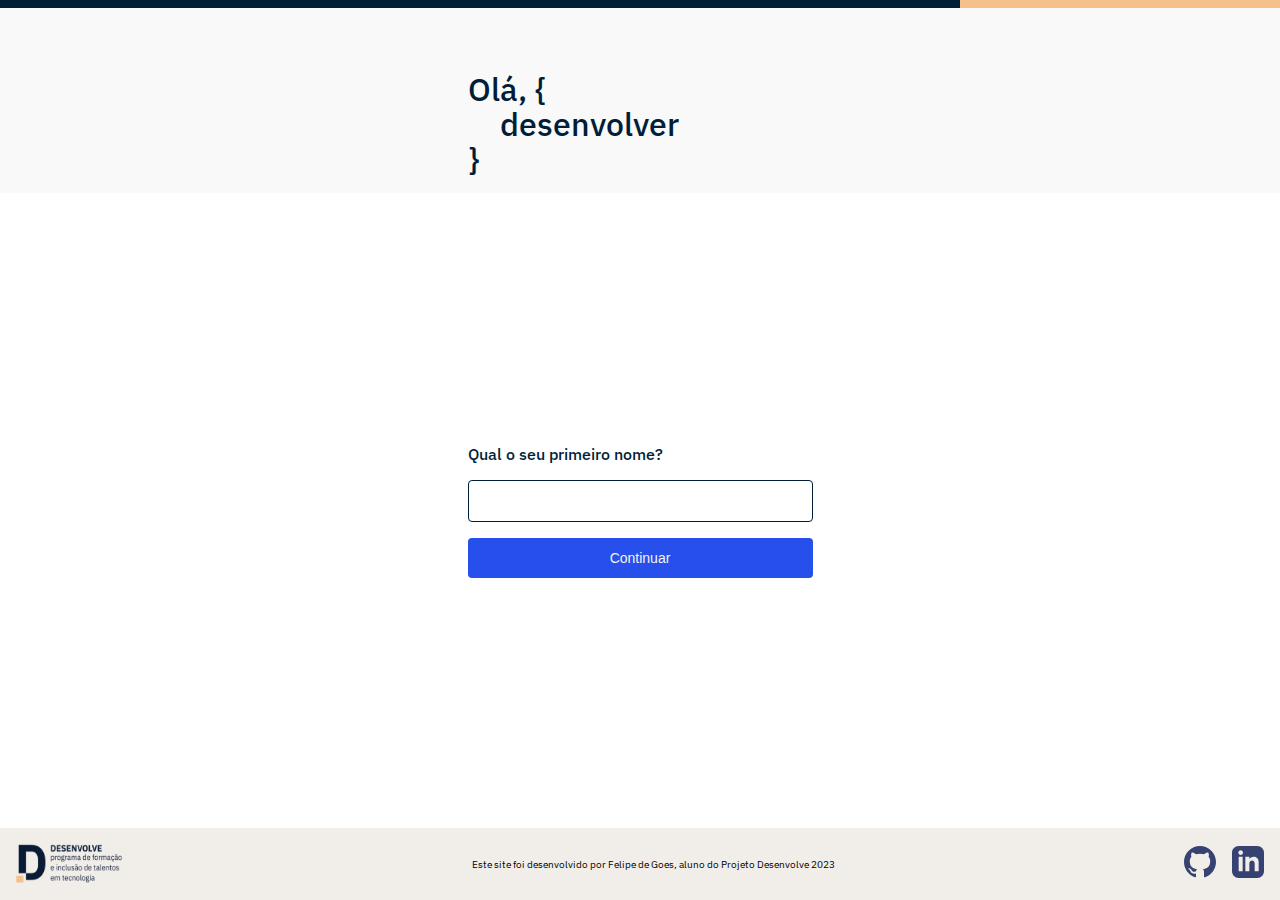
<file: index.html>
<!DOCTYPE html>
<html lang="pt-br">
<head>
    <meta charset="UTF-8">
    <meta http-equiv="X-UA-Compatible" content="IE=edge">
    <meta name="viewport" content="width=device-width, initial-scale=1.0">
    <link rel="stylesheet" href="style.css">
    <link rel="stylesheet" href="text.css">
    <link rel="stylesheet" href="main.css">
    <link rel="stylesheet" href="header.css">
    <link rel="stylesheet" href="footer.css">   
    <link rel="preconnect" href="https://fonts.googleapis.com">
    <link rel="preconnect" href="https://fonts.gstatic.com" crossorigin>
    <link rel="stylesheet" href="https://fonts.googleapis.com/css2?family=IBM+Plex+Sans:wght@400;500&display=swap">
    <link rel="stylesheet" href="https://cdnjs.cloudflare.com/ajax/libs/animate.css/4.1.1/animate.min.css"
  />
    <title>Projeto Desenvolve 2013 [turma 13]</title>
</head>
<body>
    <header>
        <div class="topo">
            <div id="topo-azul"></div>
            <div id="topo-dourado"></div>
        </div>
        <section class="icons-top">
            <div id="icons-top">
                <!-- <a href="/index.html"><img src="icons/icon-exit.svg" alt="sair"></a> -->
            </div>
        </section>
        <section class="titulo">
            <div id="titulo">
                <h1>Olá, {<br>&emsp;desenvolver<br>}</h1>
            </div>
        </section>
    </header>

    <main>
        <section class="container">
            <form>
                <label for="inputNome"><h3>Qual o seu primeiro nome?</h3></label>
                <input type="text" id="inputNome" name="nome" required>
                <button type="submit" id="botaoContinuar">Continuar</button>
            </form>
        </section>

    </main>
    <footer>
        <section class="footer">
            <div id="rodape-texto">
                <img id="logo-rodape" src="imgs/desenvolve_logo_oficial.png">
            </div>
            <h6 id="texto-rodape">Este site foi desenvolvido por Felipe de Goes, aluno do Projeto Desenvolve 2023</h6>
            <div id="rodape-icons">
                <a href="https://github.com/lyppedegoes/desenvolve-turma13" target="_blank" rel="noopener noreferrer"><img src="icons/icon-github.svg"></a>
                <a href="https://www.linkedin.com/in/felipedegoes/" target="_blank" rel="noopener noreferrer"><img src="icons/icon-linkedin.svg"></a>
            </div>
        </section>
    </footer>
    <script src="script.js"></script>
</body>
</html>
</file>
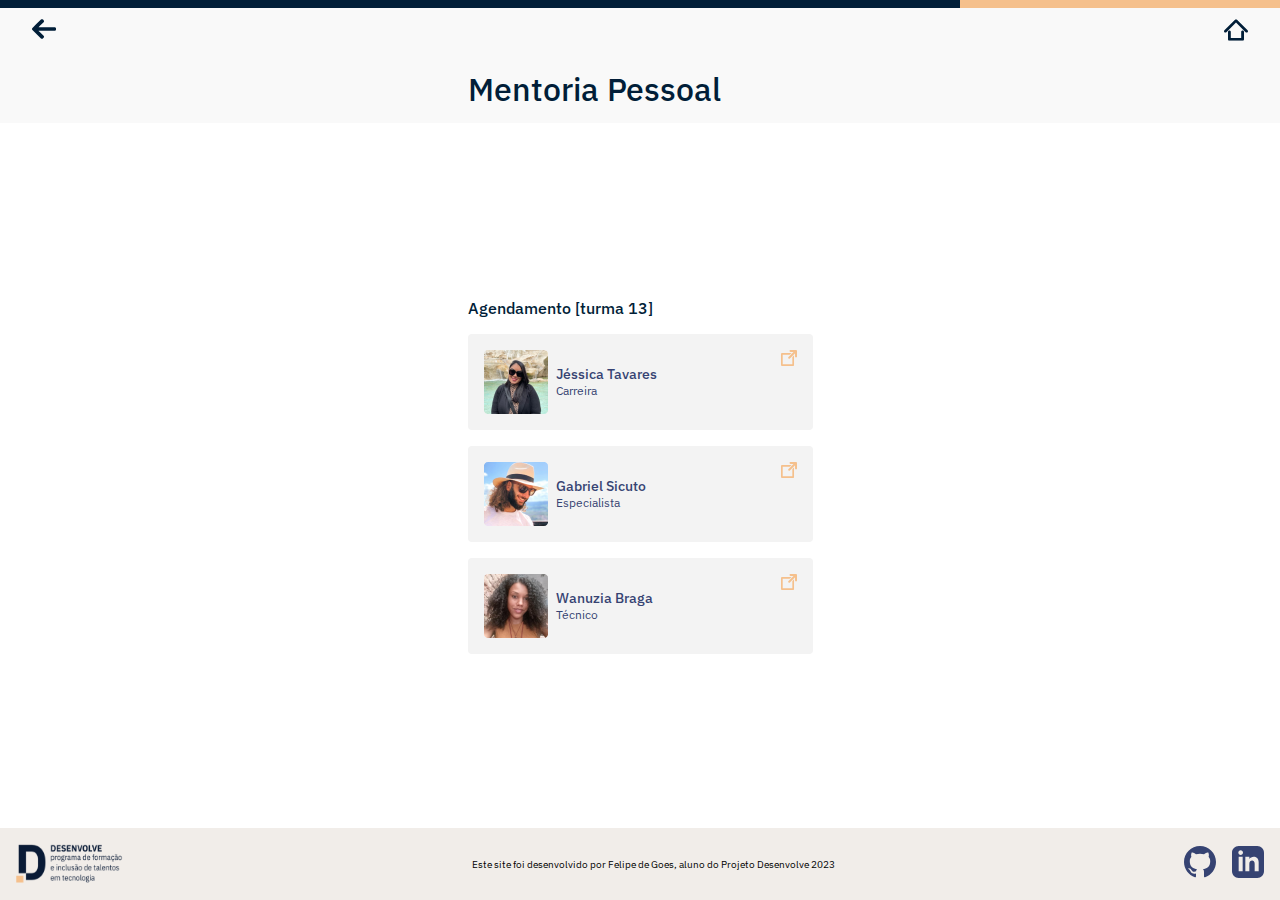
<file: agenda.html>
<!DOCTYPE html>
<html lang="pt-br">
<head>
    <meta charset="UTF-8">
    <meta http-equiv="X-UA-Compatible" content="IE=edge">
    <meta name="viewport" content="width=device-width, initial-scale=1.0">
    <link rel="stylesheet" href="style.css">
    <link rel="stylesheet" href="text.css">
    <link rel="stylesheet" href="main.css">
    <link rel="stylesheet" href="header.css">
    <link rel="stylesheet" href="footer.css">   
    <link rel="preconnect" href="https://fonts.googleapis.com">
    <link rel="preconnect" href="https://fonts.gstatic.com" crossorigin>
    <link rel="stylesheet" href="https://fonts.googleapis.com/css2?family=IBM+Plex+Sans:wght@400;500&display=swap">
    <link rel="stylesheet" href="https://cdnjs.cloudflare.com/ajax/libs/animate.css/4.1.1/animate.min.css"
  />
    <title>Projeto Desenvolve 2013 [turma 13]</title>
</head>
<body>
    <header>
        <div class="topo">
            <div id="topo-azul"></div>
            <div id="topo-dourado"></div>
        </div>
        <section class="icons-top">
            <div id="icons-top">
                <a href="principal.html"><img src="icons/icon-back.svg" alt="home"></a>
                <a href="principal.html"><img src="icons/icon-home.svg" alt="home"></a>
            </div>
        </section>
        <section class="titulo">
            <div id="titulo">
                <h1>Mentoria Pessoal</h1>
            </div>
        </section>
    </header>
    
    <main>
        <section class="container">
            <h3>Agendamento [turma 13]</h3>
            <div class="link">
                <a id="link-agenda" href="https://calendar.app.google/oYtcxPWrkSmEi8AL6" target="_blank" rel="noopener noreferrer">
                    <div id="agenda">
                        <img src="imgs/mentor-jessica.png" alt="Jessica Tavares">
                        <div>
                            <h4>Jéssica Tavares</h4>
                            <h5>Carreira</h5>
                        </div>
                    </div>
                    <img src="icons/icon-external.svg">
                </a>
                <a id="link-agenda" href="https://calendar.app.google/VpwdmPe7bNSHDgQg8" target="_blank" rel="noopener noreferrer">
                    <div id="agenda">
                        <img src="imgs/mentor-sicuto.png" alt="Gabriel Sicuto">
                        <div>
                            <h4>Gabriel Sicuto</h4>
                            <h5>Especialista</h5>
                        </div>
                    </div>
                    <img src="icons/icon-external.svg">
                </a>
                <a id="link-agenda" href="https://calendar.app.google/4AfqysCPFuAYGEcL7" target="_blank" rel="noopener noreferrer">
                    <div id="agenda">
                        <img src="imgs/mentor-wanuzia.png" alt="Wanuzia Braga">
                        <div>
                            <h4>Wanuzia Braga</h4>
                            <h5>Técnico</h5>
                        </div>
                    </div>
                    <img src="icons/icon-external.svg">
                </a>
            </div>
        </section>
    </main>
    <footer>
        <section class="footer">
            <div id="rodape-texto">
                <img id="logo-rodape" src="imgs/desenvolve_logo_oficial.png">
            </div>
            <h6 id="texto-rodape">Este site foi desenvolvido por Felipe de Goes, aluno do Projeto Desenvolve 2023</h6>
            <div id="rodape-icons">
                <a href="https://github.com/lyppedegoes/desenvolve-turma13" target="_blank" rel="noopener noreferrer"><img src="icons/icon-github.svg"></a>
                <a href="https://www.linkedin.com/in/felipedegoes/" target="_blank" rel="noopener noreferrer"><img src="icons/icon-linkedin.svg"></a>
            </div>
        </section>
    </footer>
    <script src="script.js"></script>
</body>
</html>
</file>
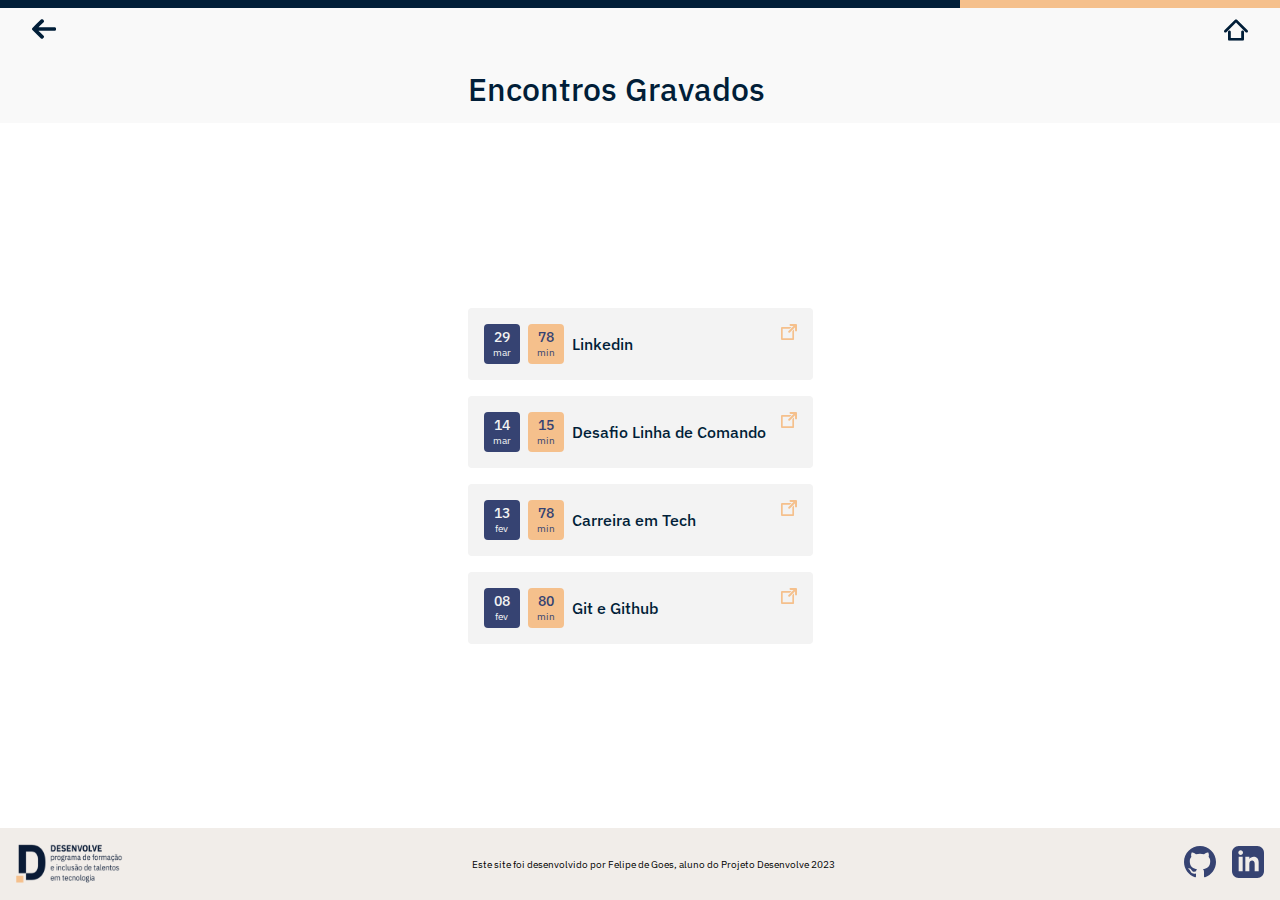
<file: videos.html>
<!DOCTYPE html>
<html lang="pt-br">
<head>
    <meta charset="UTF-8">
    <meta http-equiv="X-UA-Compatible" content="IE=edge">
    <meta name="viewport" content="width=device-width, initial-scale=1.0">
    <link rel="stylesheet" href="style.css">
    <link rel="stylesheet" href="text.css">
    <link rel="stylesheet" href="main.css">
    <link rel="stylesheet" href="header.css">
    <link rel="stylesheet" href="footer.css">   
    <link rel="preconnect" href="https://fonts.googleapis.com">
    <link rel="preconnect" href="https://fonts.gstatic.com" crossorigin>
    <link rel="stylesheet" href="https://fonts.googleapis.com/css2?family=IBM+Plex+Sans:wght@400;500&display=swap">
    <link rel="stylesheet" href="https://cdnjs.cloudflare.com/ajax/libs/animate.css/4.1.1/animate.min.css"
  />
    <title>Projeto Desenvolve 2013 [turma 13]</title>
</head>
<body>
    <header>
        <div class="topo">
            <div id="topo-azul"></div>
            <div id="topo-dourado"></div>
        </div>
        <section class="icons-top">
            <div id="icons-top">
                <a href="principal.html"><img src="icons/icon-back.svg" alt="home"></a>
                <a href="principal.html"><img src="icons/icon-home.svg" alt="home"></a>
            </div>
        </section>
        <section class="titulo">
            <div id="titulo">
                <h1>Encontros Gravados</h1>
            </div>
        </section>
    </header>
    
    <main>
        <section class="container">
            <div class="link">
                <a id="link-agenda" href="https://drive.google.com/file/d/1L2hOfeffUtUf3237pX_wkIqpjUi_arWJ/view?usp=sharing" target="_blank" rel="noopener noreferrer">
                    <div id="agenda">
                        <div id="data">
                            <h4>29</h4>
                            <h6>mar</h6>
                        </div>
                        <div id="minutos">
                            <h4>78</h4>
                            <h6>min</h6>
                        </div>
                        <h3>Linkedin</h3>
                    </div>
                    <img src="icons/icon-external.svg">
                </a>
                <a id="link-agenda" href="https://drive.google.com/file/d/1E-jS109dvouqFhMMFzrNQSNDhhcRxoXR/view" target="_blank" rel="noopener noreferrer">
                    <div id="agenda">
                        <div id="data">
                            <h4>14</h4>
                            <h6>mar</h6>
                        </div>
                        <div id="minutos">
                            <h4>15</h4>
                            <h6>min</h6>
                        </div>
                        <h3>Desafio Linha de Comando</h3>
                    </div>
                    <img src="icons/icon-external.svg">
                </a>
                <a id="link-agenda" href="https://drive.google.com/file/d/1w3p7Ya_WhWeThJjdJdVhsw2Di1dDIv5l/view" target="_blank" rel="noopener noreferrer">
                    <div id="agenda">
                        <div id="data">
                            <h4>13</h4>
                            <h6>fev</h6>
                        </div>
                        <div id="minutos">
                            <h4>78</h4>
                            <h6>min</h6>
                        </div>
                        <h3>Carreira em Tech</h3>
                    </div>
                    <img src="icons/icon-external.svg">
                </a>
                <a id="link-agenda" href="https://drive.google.com/file/d/1b3Lsug176_wJqNPAWGriP8FLa_Cp0BAv/view" target="_blank" rel="noopener noreferrer">
                    <div id="agenda">
                        <div id="data">
                            <h4>08</h4>
                            <h6>fev</h6>
                        </div>
                        <div id="minutos">
                            <h4>80</h4>
                            <h6>min</h6>
                        </div>
                        <h3>Git e Github</h3>
                    </div>
                    <img src="icons/icon-external.svg">
                </a>
            </div>
        </section>
    </main>
    <footer>
        <section class="footer">
            <div id="rodape-texto">
                <img id="logo-rodape" src="imgs/desenvolve_logo_oficial.png">
            </div>
            <h6 id="texto-rodape">Este site foi desenvolvido por Felipe de Goes, aluno do Projeto Desenvolve 2023</h6>
            <div id="rodape-icons">
                <a href="https://github.com/lyppedegoes/desenvolve-turma13" target="_blank" rel="noopener noreferrer"><img src="icons/icon-github.svg"></a>
                <a href="https://www.linkedin.com/in/felipedegoes/" target="_blank" rel="noopener noreferrer"><img src="icons/icon-linkedin.svg"></a>
            </div>
        </section>
    </footer>
    <script src="script.js"></script>
</body>
</html>
</file>
<file: style.css>
#input-azul {
    display: flex;
    min-width: 350px;
    height: 48px;

    border: 1px solid #011E38;
    border-radius: 4px;
}

#botao-principal {
    width: 100%;
    height: 40px;

    background: #264FEC;
    border-radius: 4px;
    border: 0;

    color: #FFFFFF;
}
</file>
<file: text.css>
h1 {
    font-family: 'IBM Plex Sans';
    font-style: normal;
    font-weight: 500;
    font-size: 32px;
    line-height: 35px;
    margin: 0;
    color: #011E38;
}

h2 {
    font-family: 'IBM Plex Sans';
    font-style: normal;
    font-weight: 500;
    font-size: 24px;
    line-height: 32px;
    margin: 0;
}

h3 {
    font-family: 'IBM Plex Sans';
    font-style: normal;
    font-weight: 500;
    font-size: 16px;
    margin: 0;
    color: #011E38;
}

h4 {
    font-family: 'IBM Plex Sans';
    font-style: normal;
    font-weight: 500;
    font-size: 14px;
    margin: 0;
}

h5 {
    font-family: 'IBM Plex Sans';
    font-style: normal;
    font-weight: 400;
    font-size: 12px;
    margin: 0;
}

h6 {
    font-family: 'IBM Plex Sans';
font-style: normal;
font-weight: 400;
font-size: 10px;
margin: 0;
}
</file>
<file: main.css>
body {
    display: flex;
    flex-direction: column;
    justify-content: space-between;
    align-items:center;
    margin: 0;
    height: 100vh;
}

main {
    display: flex;
    flex-direction: column;
    justify-content: center;
    padding: 16px;
    gap: 24px;
    min-width: 345px;
    max-width: 400px;
}

button {
    background-color: #264FEC;
    color: #F3F3F3;
    border: 0;
    border-radius: 4px;
    height: 40px;

    font-weight: 500;
    font-size: 14px;
}

form {
    display: flex;
    flex-direction: column;
    gap: 16px;
}

input {
    border: 1px solid #011E38;
    border-radius: 4px;
    height: 40px;
    padding: 0px 8px;

    color: #264FEC;
    font-weight: 600;
    font-size: 14px;


}

.link {
    display: flex;
    flex-direction: column;
    align-items: stretch;
    gap: 16px;
}

#link {
    display: flex;
    flex-direction: row;
    align-items: flex-start;
    padding: 8px 8px 8px 16px;
    
    max-width: 400px;
    
    background: #F3F3F3;
    border-radius: 4px;
    
    text-decoration: none;
    color: #364372;
    
        animation: fadeIn;
        animation-duration: 1s;
}

#link:hover {
    background: #efefef; 
}

#link-board-interno {
    display: flex;
    flex-direction: row;
    align-items: center;
    gap: 8px;

    width: 100%;
    max-width: 400px;
    height: 56px;

    border-radius: 4px;

    text-decoration: none;
}



.container {
    display: flex;
    flex-direction: column;
    align-items: stretch;
    gap: 16px;
}

.alura {
    display: flex;
    width: 100%;
    max-width: 400px;
    gap: 16px;
    
}

#link-alura {
    animation: fadeIn;
    animation-duration: 2.5s;

    display: flex;
    flex-direction: row;
    align-items: flex-start;
    padding: 8px 8px 8px 16px;
    gap: 8px;

    width: 100%;
    height: 56px;

    background: #F3F3F3;
    border-radius: 4px;

    text-decoration: none;
    color: #364372;

}

#link-alura:hover {

background: #efefef;
}

.discord {
    display: flex;
    width: 100%;
    gap: 16px;
}

#link-discord {
    display: flex;
    flex-direction: row;
    align-items: flex-start;
    padding: 8px 8px 8px 16px;
    gap: 8px;

    width: 100%;
    height: 56px;

    background: #364372;
    border-radius: 4px;

    text-decoration: none;
    color: #F3F3F3;

    animation: fadeIn;
    animation-duration: 4.0s;
}

#link-discord:hover {
    background: #323f6c;
}


#agenda {
    display: flex;
    align-items: center;
    width: 100%;
    gap: 8px;
}

#link-agenda {
    display: flex;
    flex-direction: row;
    align-items: flex-start;
    padding: 16px;
    
    max-width: 400px;
    
    background: #F3F3F3;
    border-radius: 4px;
    
    text-decoration: none;
    color: #364372;
    
        animation: fadeIn;
        animation-duration: 1s;
}

#link-agenda:hover {
    background: #efefef; 
}


#data {
    display: flex;
    flex-direction: column;
    justify-content: center;
    align-items: center;
    background-color: #364372;
    color: #F3F3F3;
    border-radius: 4px;
    width: 36px;
    height: 40px;
    
}

#minutos {
    display: flex;
    flex-direction: column;
    justify-content: center;
    align-items: center;
    background-color: #F5C08C;
    color: #364372;
    border-radius: 4px;
    width: 36px;
    height: 40px;
}
</file>
<file: header.css>
header {
    display: flex;
    flex-direction: column;
    align-items: center;
    background-color: #F9F9F9;
    width: 100vw;
}

.topo {
    display: flex;
    width: 100vw;
}

#topo-azul {
    width: 75%;
    height: 8px;
    background: #011E38;
}


#topo-dourado {
    width: 25%;
    height: 8px;
    background: #F5C08C;
}

.icons-top {
    display: flex;
    align-items: center;
    width: 100vw;
    height: 48px;
}

#icons-top {
    display: flex;
    justify-content: space-between;
    width: 100%;
    padding: 16px 32px;
}

.titulo {
    display: flex;
    flex-direction: column;
    justify-content: center;
    padding: 16px 0px;
    gap: 24px;
    min-width: 345px;
    max-width: 400px;

    animation: fadeIn;
    animation-duration: 1.0s;
}

#titulo {
    display: flex;
    flex-direction: column;
}

#semana {
    color: blue;
}
</file>
<file: footer.css>
footer {
    width: 100vw;
    background: #F1EDE9;
}


.footer {
    display: flex;
    flex-direction: row;
    align-items: center;
    justify-content: space-between;
    padding: 16px;
    gap: 16px;
    text-align: center;
}

#logo-rodape {
    width: 107px;
    height: 40px;
}

#rodape-texto {
    display: flex;
    align-items: center;
    gap: 16px;
    justify-content: space-between;
}

#rodape-icons {
    display: flex;
    gap: 16px;
}
</file>
